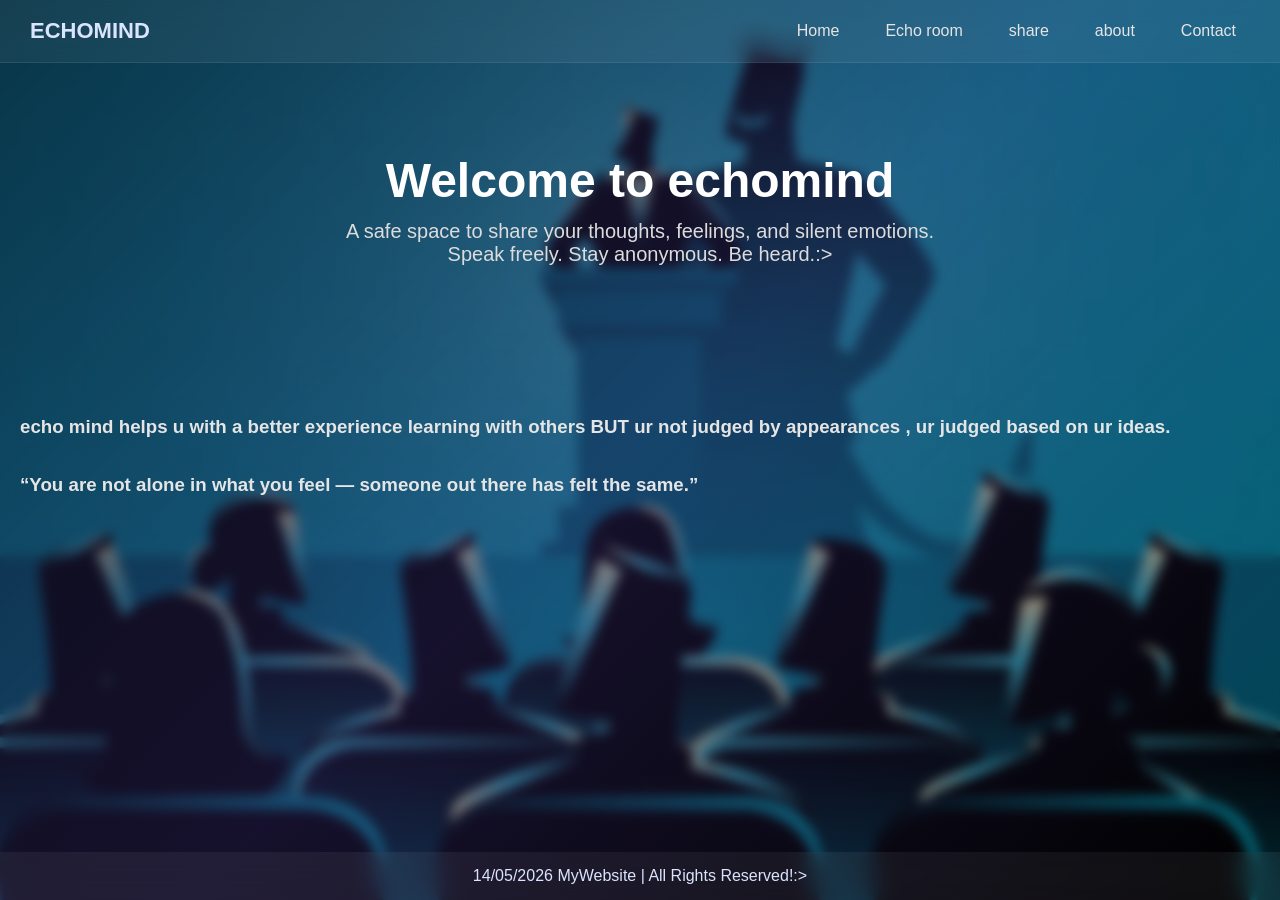
<file: index.html>
<!DOCTYPE html>
<html lang="en">
<head>
  <meta charset="UTF-8">
  <title>echomind</title>
  <link href="design.css" rel="stylesheet">


    

  </style>
</head>

<body>

  <!-- ===== NAVBAR ===== -->
  <nav class="navbar">
    <div class="logo">ECHOMIND</div>

    <ul class="nav-links">
      <li><a href="index.html">Home</a></li>
      <li><a href="echoroom.html">Echo room</a></li>
      <li><a href="share.html">share</a></li>
      <li><a href="about.html">about</a></li>
      <li><a href="contact.html">Contact</a></li>
    </ul>
  </nav>

  <!-- ===== HERO SECTION ===== -->
  <div class="hero">
    <h1>Welcome to echomind</h1>
    <p>A safe space to share your thoughts, feelings, and silent emotions.
    <br>
Speak freely. Stay anonymous. Be heard.:></p>
  </div>
  <div class="prince">
    <h3> echo mind helps u with a better experience
        learning with others
        BUT ur not judged by appearances ,
         ur judged based on ur ideas.
    </h3>
    <BR>
    <BR>
    <h3>“You are not alone in what you feel — someone out there has felt the same.”</h3>
  </div>

  <!-- ===== FOOTER ===== -->
  <div class="footer">
    14/05/2026 MyWebsite | All Rights Reserved!:>
  </div>

</body>
</html>
</file>
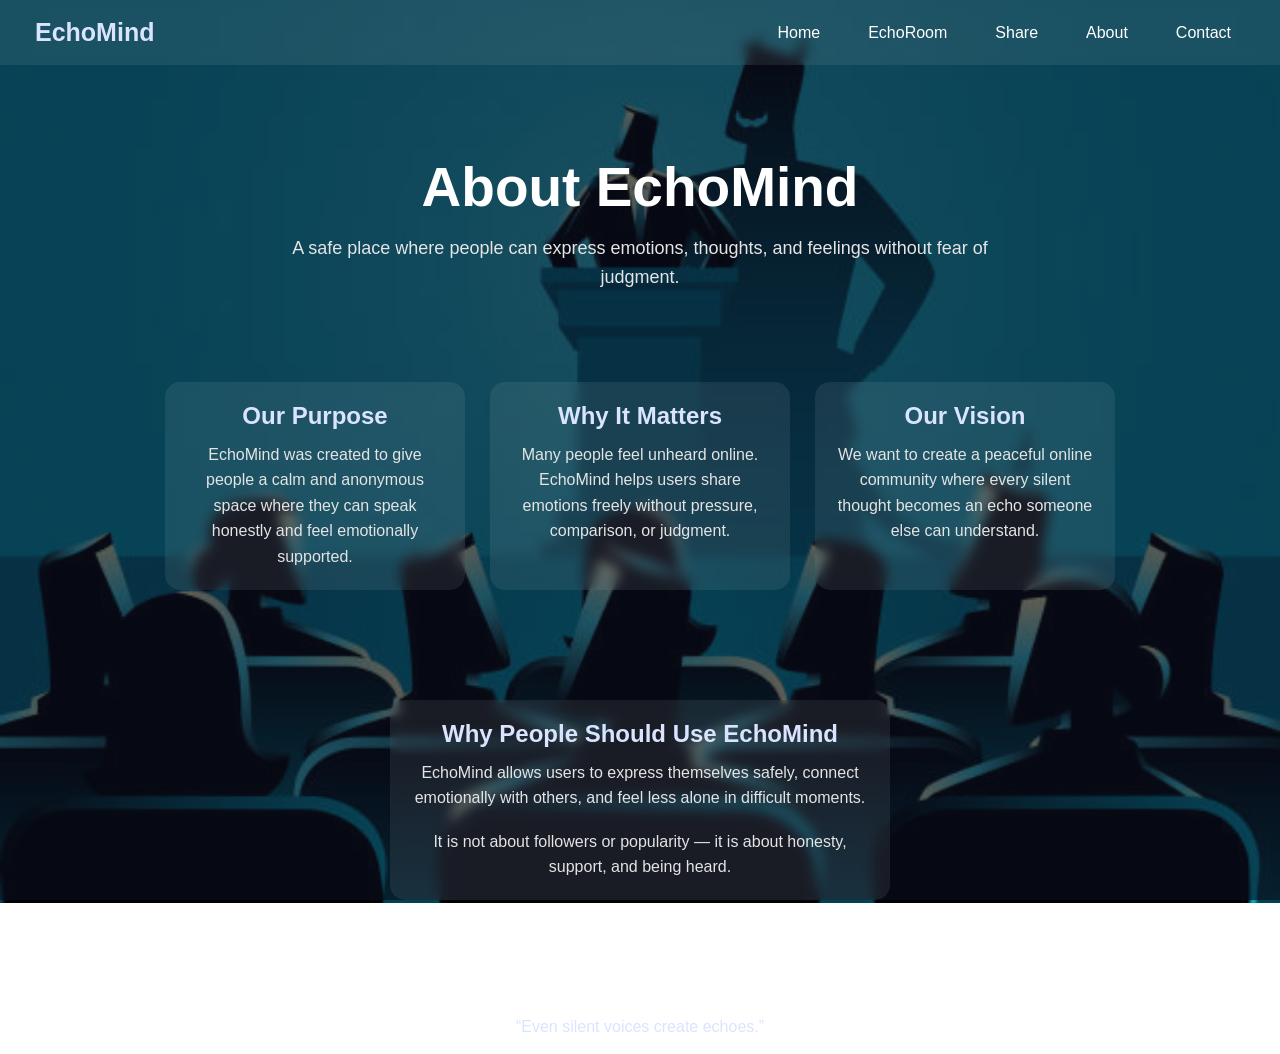
<file: about.html>
<!DOCTYPE html>
<html lang="en">
<head>
    <meta charset="UTF-8">

    <meta name="viewport" content="width=device-width, initial-scale=1.0">

    <title>About EchoMind</title>

    <link rel="stylesheet" href="T.CSS">
</head>

<body>

  

    <nav class="navbar">

        <div class="logo"> EchoMind</div>

        <ul class="nav-links">

            <li><a href="index.html">Home</a></li>

            <li><a href="echoroom.html">EchoRoom</a></li>

            <li><a href="share.html">Share</a></li>

            <li><a href="about.html">About</a></li>
             <li><a href="contact.html">Contact</a></li>

        </ul>

    </nav>

   

    <section class="hero">

        <h1>About EchoMind</h1>

        <p>
            A safe place where people can express emotions,
            thoughts, and feelings without fear of judgment.
        </p>

    </section>

    <section class="echo-container">



        <div class="echo-card">

            <h2>Our Purpose</h2>

            <p>
                EchoMind was created to give people a calm and
                anonymous space where they can speak honestly
                and feel emotionally supported.
            </p>

        </div>

      

        <div class="echo-card">

            <h2> Why It Matters</h2>

            <p>
                Many people feel unheard online. EchoMind helps
                users share emotions freely without pressure,
                comparison, or judgment.
            </p>

        </div>

        

        <div class="echo-card">

            <h2> Our Vision</h2>

            <p>
                We want to create a peaceful online community
                where every silent thought becomes an echo
                someone else can understand.
            </p>

        </div>

    </section>

    

    <section class="share-section">

        <div class="echo-card">

            <h2> Why People Should Use EchoMind</h2>

            <p>
                EchoMind allows users to express themselves
                safely, connect emotionally with others,
                and feel less alone in difficult moments.
            </p>

            <br>

            <p>
                It is not about followers or popularity —
                it is about honesty, support, and being heard.
            </p>

        </div>

    </section>

    

    <footer class="footer">

        <p>
            “Even silent voices create echoes.”
        </p>

    </footer>

</body>

</html>
</file>
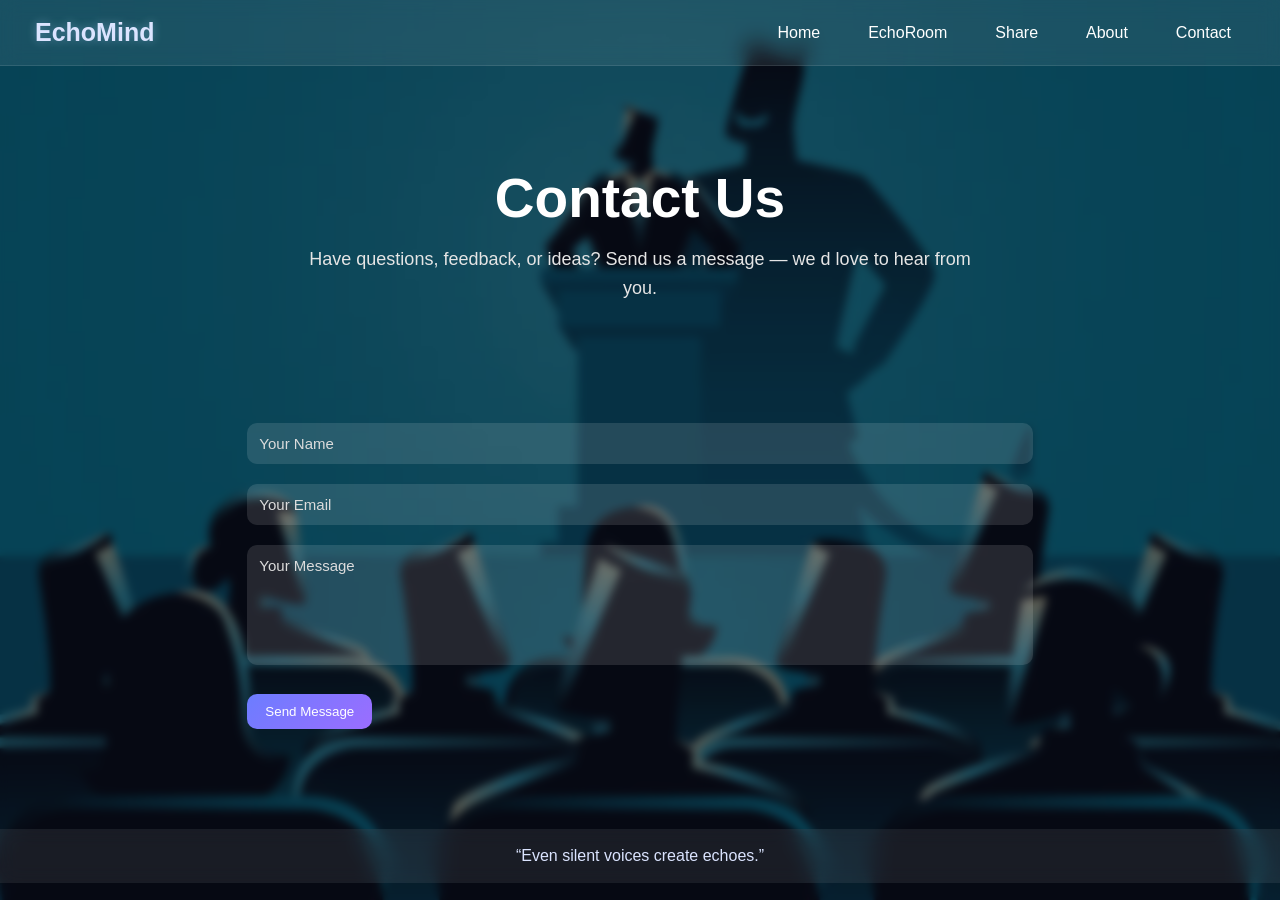
<file: contact.html>
<!DOCTYPE html>
<html lang="en">

<head>
    <meta charset="UTF-8">
    <meta name="viewport" content="width=device-width, initial-scale=1.0">

    <title>Contact EchoMind</title>

    <link rel="stylesheet" href="contact.css">
</head>

<body>

  

    <nav class="navbar">

        <div class="logo"> EchoMind</div>

        <ul class="nav-links">

            <li><a href="index.html">Home</a></li>
            <li><a href="echoroom.html">EchoRoom</a></li>
            <li><a href="share.html">Share</a></li>
            <li><a href="about.html">About</a></li>
            <li><a href="contact.html">Contact</a></li>

        </ul>

    </nav>



    <section class="hero">

        <h1>Contact Us</h1>

        <p>
            Have questions, feedback, or ideas?  
            Send us a message — we d love to hear from you.
        </p>

    </section>


    <section class="contact-section">

        <div class="contact-card">

            <input type="text" placeholder="Your Name">

            <input type="email" placeholder="Your Email">

            <textarea placeholder="Your Message"></textarea>

            <button onclick="showPopup()" class="send-btn">
                Send Message
            </button>

        </div>

    </section>

   

    <footer class="footer">

        <p>“Even silent voices create echoes.”</p>

    </footer>

   

    <script>
        function showPopup(){
            alert("✅ Message sent successfully!");
        }
    </script>

</body>

</html>
</file>
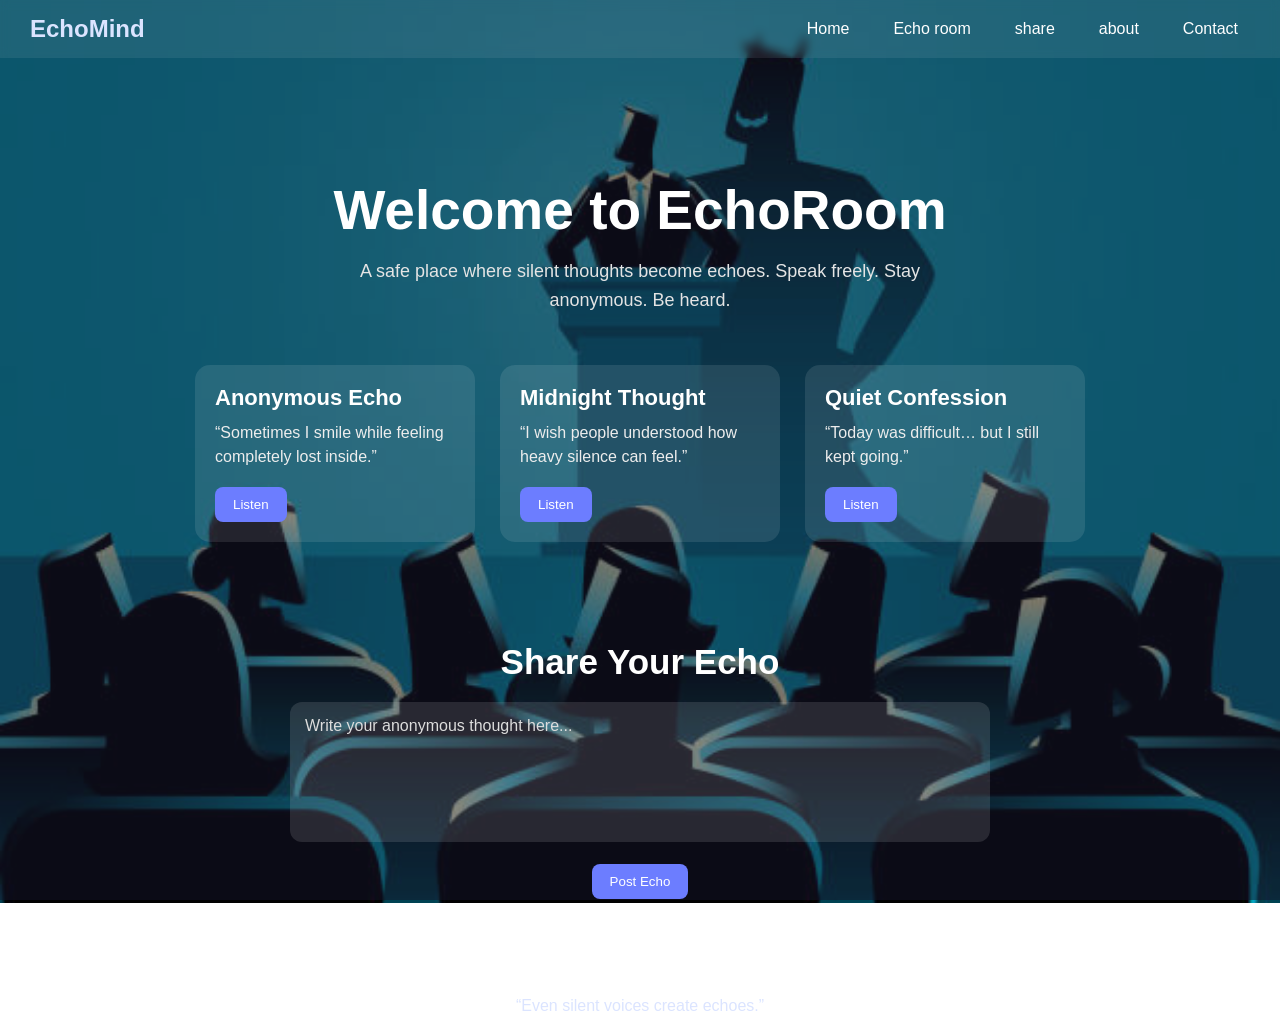
<file: echoroom.html>
<!DOCTYPE html>
<html lang="en">
<head>
  <meta charset="UTF-8">
  <title>echoroom</title>
  <link href="des.css" rel="stylesheet">

  
</head>

<body>

  <!-- ================= NAVBAR ================= -->
  <nav class="navbar">

    <div class="logo"> EchoMind</div>

    <ul class="nav-links">
      <li><a href="index.html">Home</a></li>
      <li><a href="echoroom.html">Echo room</a></li>
      <li><a href="share.html">share</a></li>
      <li><a href="about.html">about</a></li>
      <li><a href="contact.html">Contact</a></li>
    </ul>

  </nav>

  <!-- ================= HERO SECTION ================= -->
  <section class="hero">

    <h1>Welcome to EchoRoom</h1>

    <p>
      A safe place where silent thoughts become echoes.
      Speak freely. Stay anonymous. Be heard.
    </p>

  </section>

  <!-- ================= ECHO MESSAGE SECTION ================= -->
  <section class="echo-container">

    <!-- CARD 1 -->
    <div class="echo-card">

      <h2> Anonymous Echo</h2>

      <p>
        “Sometimes I smile while feeling completely lost inside.”
      </p>

      <button class="echo-btn"> Listen</button>

    </div>

    <!-- CARD 2 -->
    <div class="echo-card">

      <h2> Midnight Thought</h2>

      <p>
        “I wish people understood how heavy silence can feel.”
      </p>

      <button class="echo-btn"> Listen</button>

    </div>

    <!-- CARD 3 -->
    <div class="echo-card">

      <h2> Quiet Confession</h2>

      <p>
        “Today was difficult… but I still kept going.”
      </p>

      <button class="echo-btn">Listen</button>

    </div>

  </section>

  <!-- ================= SHARE SECTION ================= -->
  <section class="share-section">

    <h2>Share Your Echo</h2>

    <textarea
      placeholder="Write your anonymous thought here..."
    ></textarea>

    <br>

   <button onclick="showMessage()" class="share-btn">
    Post Echo
</button>

<script>
    function showMessage() {
        alert("✅ Your Echo has been posted!");
    }
</script>

  </section>

  <!-- ================= FOOTER ================= -->
  <footer class="footer">

    <p>
      “Even silent voices create echoes.”
    </p>

  </footer>

</body>
</html>
</file>
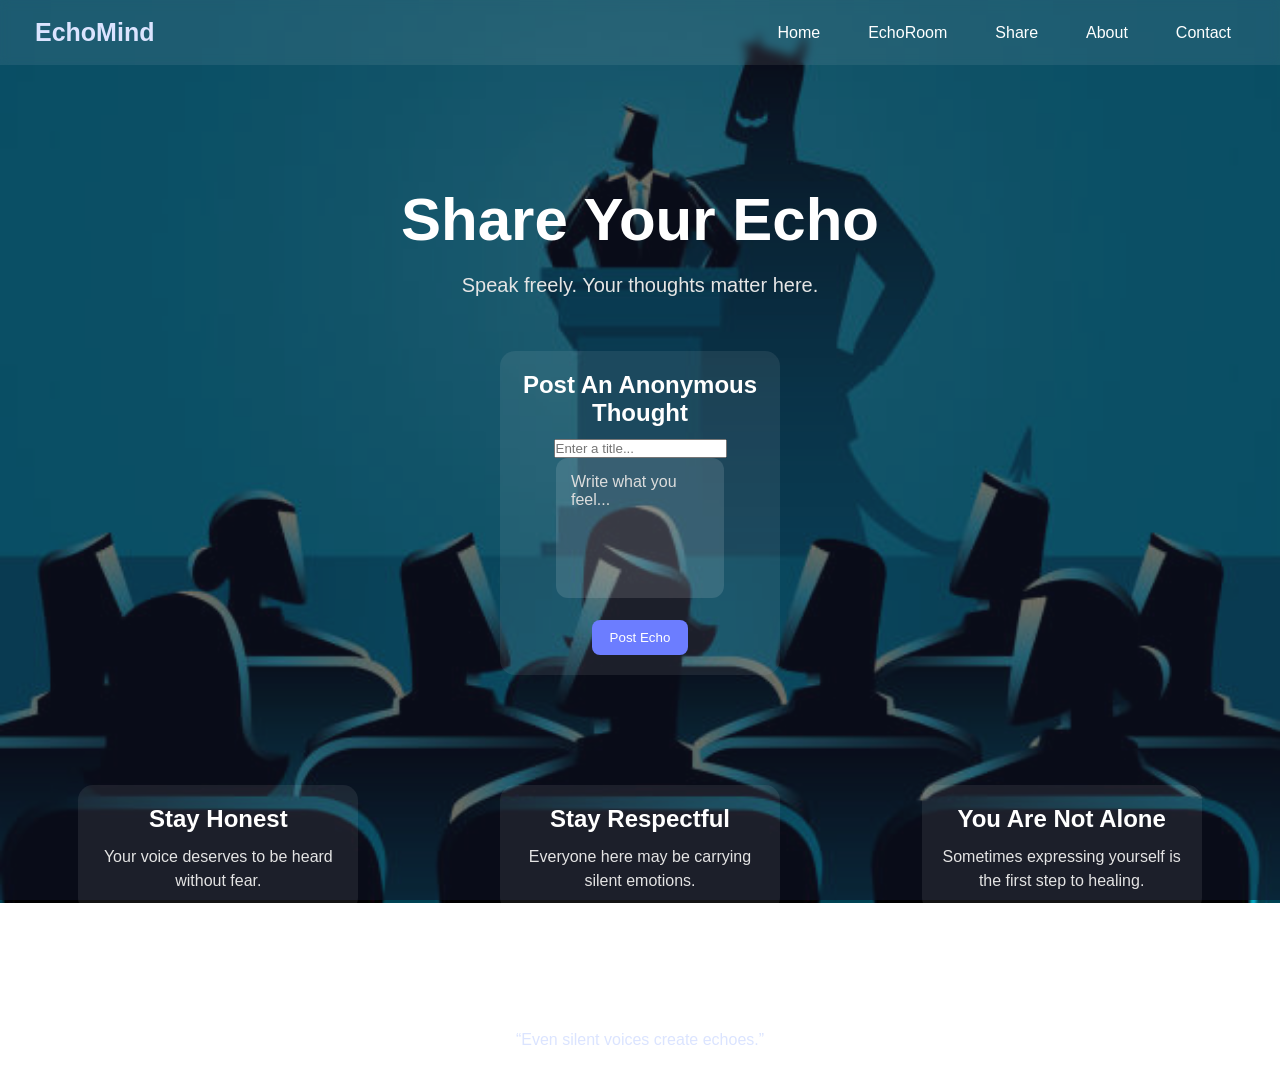
<file: share.html>
<!DOCTYPE html>
<html lang="en">

<head>
    <meta charset="UTF-8">

    <meta name="viewport" content="width=device-width, initial-scale=1.0">

    <title>Share Your Echo</title>

    <link rel="stylesheet" href="L.css">
</head>

<body>

   

    <nav class="navbar">

        <div class="logo"> EchoMind</div>

        <ul class="nav-links">

            <li><a href="index.html">Home</a></li>

            <li><a href="echoroom.html">EchoRoom</a></li>

            <li><a href="share.html">Share</a></li>

            <li><a href="about.html">About</a></li>
            <li><a href="contact.html">Contact</a></li>

        </ul>

    </nav>

    <!-- ===== SHARE HERO ===== -->

    <section class="hero">

        <h1>Share Your Echo</h1>

        <p>
            Speak freely. Your thoughts matter here.
        </p>

    </section>

    <!-- ===== SHARE BOX ===== -->

    <section class="share-section">

        <div class="echo-card">

            <h2> Post An Anonymous Thought</h2>

            <input 
                type="text"
                placeholder="Enter a title..."
                class="input-box"
            >

            <textarea 
                placeholder="Write what you feel..."
            ></textarea>

            
            <button onclick="showMessage()" class="share-btn">
    Post Echo
</button>

<script>
    function showMessage() {
        alert("✅ Your Echo has been posted!");
    }
</script>

        </div>

    </section>

    

    <section class="echo-container">

        <div class="echo-card">

            <h2>Stay Honest</h2>

            <p>
                Your voice deserves to be heard without fear.
            </p>

        </div>

        <div class="echo-card">

            <h2> Stay Respectful</h2>

            <p>
                Everyone here may be carrying silent emotions.
            </p>

        </div>

        <div class="echo-card">

            <h2> You Are Not Alone</h2>

            <p>
                Sometimes expressing yourself is the first step to healing.
            </p>

        </div>

    </section>

  

    <footer class="footer">

        <p>
            “Even silent voices create echoes.”
        </p>

    </footer>

</body>

</html>
</file>
<file: design.css>
/* ===== RESET ===== */

*{
  margin: 0;
  padding: 0;
  box-sizing: border-box;
  font-family: "Arial", sans-serif;
}

/* ===== BODY (DARK ECHO THEME) ===== */

body{
  background-image: url("okj/background.jpg");
  background-size: cover;
  background-position: center;
  background-repeat: no-repeat;
  background-attachment: fixed;

  min-height: 100vh;

  color: #e5e5e5;

  overflow-x: hidden;

  animation: fadeIn 1.2s ease-in;
}

/* ===== DARK GLASS OVERLAY ===== */

body::before{
  content: "";
  position: fixed;
  inset: 0;

  background: linear-gradient(
    135deg,
    rgba(10, 15, 30, 0.75),
    rgba(40, 30, 80, 0.55),
    rgba(0, 0, 0, 0.4)
  );

  backdrop-filter: blur(6px);
  -webkit-backdrop-filter: blur(6px);

  z-index: -1;

  animation: slowPulse 8s infinite alternate;
}

/* ===== NAVBAR ===== */

.navbar{
  display: flex;
  justify-content: space-between;
  align-items: center;

  padding: 18px 30px;

  background: rgba(255, 255, 255, 0.06);

  backdrop-filter: blur(12px);

  border-bottom: 1px solid rgba(255,255,255,0.08);

  animation: slideDown 0.9s ease-out;
}

/* ===== LOGO ===== */

.logo{
  font-size: 22px;
  font-weight: bold;

  color: #dbe4ff;

  animation: glowPulse 2.5s infinite alternate;
}

/* ===== NAV LINKS ===== */

.nav-links{
  list-style: none;
  display: flex;
  gap: 18px;
}

.nav-links li a{
  text-decoration: none;
  color: #e5e5e5;

  padding: 8px 14px;
  border-radius: 10px;

  transition: 0.3s ease;
}

/* ===== HOVER EFFECT ===== */

.nav-links li a:hover{
  background: rgba(108, 125, 255, 0.15);
  transform: translateY(-3px);
  box-shadow: 0 0 15px rgba(140, 155, 255, 0.3);
}

/* ===== HERO SECTION ===== */

.hero{
  text-align: center;
  padding: 90px 20px;

  animation: heroPop 1.3s ease;
}

.hero h1{
  font-size: 48px;
  color: #ffffff;

  animation: textFloat 3s ease-in-out infinite;
}

.hero p{
  margin-top: 12px;
  font-size: 20px;
  color: #dcdcdc;

  opacity: 0;
  animation: fadeUp 1.8s ease forwards;
  animation-delay: 0.4s;
}

/* ===== OPTIONAL TEXT ===== */

.prince{
  margin: 60px 20px;
  text-align: left;
  color: #e5e5e5;

  animation: fadeUp 2s ease;
}

/* ===== FOOTER ===== */

.footer{
  text-align: center;
  padding: 15px;

  background: rgba(255, 255, 255, 0.06);

  backdrop-filter: blur(12px);

  color: #dbe4ff;

  position: fixed;
  bottom: 0;
  width: 100%;

  animation: slideUp 1s ease;
}

/* ===== ANIMATIONS ===== */

@keyframes fadeIn{
  from { opacity: 0; }
  to { opacity: 1; }
}

@keyframes fadeUp{
  from{
    opacity: 0;
    transform: translateY(25px);
  }
  to{
    opacity: 1;
    transform: translateY(0);
  }
}

@keyframes slideDown{
  from{
    transform: translateY(-80px);
    opacity: 0;
  }
  to{
    transform: translateY(0);
    opacity: 1;
  }
}

@keyframes slideUp{
  from{
    transform: translateY(80px);
    opacity: 0;
  }
  to{
    transform: translateY(0);
    opacity: 1;
  }
}

/* FLOATING TEXT */

@keyframes textFloat{
  0%, 100% { transform: translateY(0); }
  50% { transform: translateY(-6px); }
}

/* LOGO GLOW */

@keyframes glowPulse{
  0% { text-shadow: 0 0 5px rgba(77,130,245,0.3); }
  100% { text-shadow: 0 0 20px rgba(140,155,255,0.8); }
}

/* BACKGROUND PULSE */

@keyframes slowPulse{
  0% { opacity: 0.55; }
  100% { opacity: 0.75; }
}

/* HERO POP */

@keyframes heroPop{
  from{
    opacity: 0;
    transform: scale(0.92);
  }
  to{
    opacity: 1;
    transform: scale(1);
  }
}
</file>
<file: T.CSS>
/* ===== RESET ===== */

*{
    margin: 0;
    padding: 0;
    box-sizing: border-box;
    font-family: Arial, sans-serif;
}

/* ===== BODY ===== */

body{
    background-image: url("okj/background.jpg");
    background-size: cover;
    background-position: center;
    background-repeat: no-repeat;
    background-attachment: fixed;

    min-height: 100vh;

    color: white;

    overflow-x: hidden;

    animation: fadeIn 1.2s ease;
}

/* ===== DARK OVERLAY ===== */

body::before{
    content: "";
    position: fixed;
    inset: 0;

    background: rgba(10,15,30,0.65);

    z-index: -1;
}

/* ===== NAVBAR ===== */

.navbar{
    display: flex;
    justify-content: space-between;
    align-items: center;

    padding: 18px 35px;

    background: rgba(255,255,255,0.08);

    backdrop-filter: blur(6px);

    animation: slideDown 1s ease;
}

.logo{
    font-size: 25px;
    font-weight: bold;

    color: #dbe4ff;
}

.nav-links{
    display: flex;
    list-style: none;
    gap: 20px;
}

.nav-links li a{
    text-decoration: none;

    color: white;

    padding: 8px 14px;

    border-radius: 8px;

    transition: 0.3s;
}

.nav-links li a:hover{
    background: rgba(255,255,255,0.15);

    transform: translateY(-2px);
}

/* ===== HERO SECTION ===== */

.hero{
    text-align: center;

    padding: 90px 20px 40px;

    animation: fadeUp 1.3s ease;
}

.hero h1{
    font-size: 55px;

    margin-bottom: 15px;

    animation: floatText 4s ease-in-out infinite;
}

.hero p{
    font-size: 18px;

    max-width: 700px;

    margin: auto;

    line-height: 1.6;

    color: #e5e5e5;
}

/* ===== ABOUT CARDS ===== */

.echo-container{
    display: flex;
    justify-content: center;
    flex-wrap: wrap;

    gap: 25px;

    padding: 50px 20px;
}

.echo-card{
    width: 300px;

    padding: 20px;

    border-radius: 15px;

    background: rgba(255,255,255,0.08);

    text-align: center;

    transition: 0.3s;

    backdrop-filter: blur(6px);
}

.echo-card:hover{
    transform: translateY(-6px);
    background: rgba(255,255,255,0.12);
}

.echo-card h2{
    margin-bottom: 12px;

    color: #dbe4ff;
}

.echo-card p{
    line-height: 1.6;

    color: #e4e4e4;
}

/* ===== FINAL CENTER BOX ===== */

.share-section{
    display: flex;
    justify-content: center;
    align-items: center;

    padding: 60px 20px;
}

.share-section .echo-card{
    width: 500px;
    max-width: 90%;

    text-align: center;
}

/* ===== FOOTER ===== */

.footer{
    text-align: center;

    padding: 18px;

    margin-top: 40px;

    background: rgba(255,255,255,0.08);

    color: #dbe4ff;
}

/* ===== ANIMATIONS ===== */

@keyframes fadeIn{
    from{ opacity: 0; }
    to{ opacity: 1; }
}

@keyframes fadeUp{
    from{
        opacity: 0;
        transform: translateY(20px);
    }
    to{
        opacity: 1;
        transform: translateY(0);
    }
}

@keyframes slideDown{
    from{
        transform: translateY(-50px);
        opacity: 0;
    }
    to{
        transform: translateY(0);
        opacity: 1;
    }
}

@keyframes floatText{
    0%,100%{
        transform: translateY(0);
    }
    50%{
        transform: translateY(-5px);
    }
}
</file>
<file: contact.css>
/* ===== RESET ===== */

*{
    margin: 0;
    padding: 0;
    box-sizing: border-box;
    font-family: Arial, sans-serif;
}

/* ===== BODY BACKGROUND ===== */

body{
    background-image: url("okj/background.jpg");
    background-size: cover;
    background-position: center;
    background-repeat: no-repeat;
    background-attachment: fixed;

    min-height: 100vh;

    color: white;

    overflow-x: hidden;

    animation: fadeIn 1.2s ease;
}

/* ===== DARK GLASS OVERLAY ===== */

body::before{
    content: "";

    position: fixed;
    inset: 0;

    background: rgba(10,15,30,0.65);

    backdrop-filter: blur(4px);

    z-index: -1;
}

/* ===== NAVBAR ===== */

.navbar{
    display: flex;
    justify-content: space-between;
    align-items: center;

    padding: 18px 35px;

    background: rgba(255,255,255,0.08);

    backdrop-filter: blur(10px);

    border-bottom: 1px solid rgba(255,255,255,0.1);

    animation: slideDown 1s ease;
}

.logo{
    font-size: 25px;
    font-weight: bold;

    color: #dbe4ff;

    text-shadow: 0 0 10px rgba(173,216,255,0.4);
}

.nav-links{
    display: flex;
    list-style: none;

    gap: 20px;
}

.nav-links li a{
    text-decoration: none;

    color: white;

    padding: 8px 14px;

    border-radius: 8px;

    transition: 0.3s ease;
}

.nav-links li a:hover{
    background: rgba(255,255,255,0.15);

    transform: translateY(-3px);
}

/* ===== HERO ===== */

.hero{
    text-align: center;

    padding: 100px 20px 50px;

    animation: fadeUp 1.4s ease;
}

.hero h1{
    font-size: 55px;

    margin-bottom: 15px;

    animation: floatText 4s ease-in-out infinite;
}

.hero p{
    font-size: 18px;

    max-width: 700px;

    margin: auto;

    line-height: 1.6;

    color: #e5e5e5;
}

/* ===== BUTTONS ===== */

.main-btn,
.echo-btn,
.share-btn,
.send-btn{

    margin-top: 15px;

    padding: 10px 18px;

    border: none;

    border-radius: 10px;

    background: linear-gradient(135deg, #6c7dff, #9b6dff);

    color: white;

    cursor: pointer;

    transition: 0.3s ease;
}

.main-btn:hover,
.echo-btn:hover,
.share-btn:hover,
.send-btn:hover{

    transform: scale(1.05);

    box-shadow: 0 0 20px rgba(140,160,255,0.5);
}

/* ===== CARDS ===== */

.echo-container{
    display: flex;
    justify-content: center;
    flex-wrap: wrap;

    gap: 25px;

    padding: 60px 20px;
}

.echo-card{
    width: 280px;

    padding: 20px;

    border-radius: 15px;

    background: rgba(255,255,255,0.08);

    backdrop-filter: blur(10px);

    text-align: center;

    transition: 0.3s ease;
}

.echo-card:hover{
    transform: translateY(-6px);
    background: rgba(255,255,255,0.12);
}

.echo-card h2{
    margin-bottom: 12px;

    color: #dbe4ff;
}

.echo-card p{
    line-height: 1.6;

    color: #e4e4e4;
}

/* ===== SHARE / FORM CENTER ===== */

.share-section,
.contact-section{
    display: flex;
    justify-content: center;
    align-items: center;

    padding: 60px 20px;
}

.share-section .echo-card{
    width: 500px;
    max-width: 90%;

    text-align: center;
}

/* ===== FORM INPUTS ===== */

input,
textarea{
    width: 100%;

    margin: 10px 0;

    padding: 12px;

    border: none;

    border-radius: 10px;

    outline: none;

    background: rgba(255,255,255,0.12);

    color: white;

    font-size: 15px;
}

textarea{
    height: 120px;
    resize: none;
}

input::placeholder,
textarea::placeholder{
    color: #dcdcdc;
}

/* ===== FOOTER ===== */

.footer{
    text-align: center;

    padding: 18px;

    margin-top: 40px;

    background: rgba(255,255,255,0.08);

    backdrop-filter: blur(10px);

    color: #dbe4ff;
}

/* ===== ANIMATIONS ===== */

@keyframes fadeIn{
    from{ opacity: 0; }
    to{ opacity: 1; }
}

@keyframes fadeUp{
    from{
        opacity: 0;
        transform: translateY(20px);
    }
    to{
        opacity: 1;
        transform: translateY(0);
    }
}

@keyframes slideDown{
    from{
        transform: translateY(-50px);
        opacity: 0;
    }
    to{
        transform: translateY(0);
        opacity: 1;
    }
}

@keyframes floatText{
    0%,100%{
        transform: translateY(0);
    }
    50%{
        transform: translateY(-5px);
    }
}
</file>
<file: des.css>
/* ===== BASIC RESET ===== */

*{
    margin: 0;
    padding: 0;
    box-sizing: border-box;
    font-family: Arial, sans-serif;
}

/* ===== BODY ===== */

body{
    background-image: url("okj/background.jpg");
    background-size: cover;
    background-position: center;
    background-repeat: no-repeat;
    background-attachment: fixed;

    min-height: 100vh;

    color: white;

    overflow-x: hidden;

    animation: fadeIn 1.2s ease;
}

/* ===== SIMPLE OVERLAY ===== */

body::before{
    content: "";

    position: fixed;
    inset: 0;

    background: rgba(20,20,40,0.55);

    z-index: -1;
}

/* ===== NAVBAR ===== */

.navbar{
    display: flex;
    justify-content: space-between;
    align-items: center;

    padding: 15px 30px;

    background-color: rgba(255,255,255,0.08);

    backdrop-filter: blur(5px);

    animation: slideDown 1s ease;
}

/* ===== LOGO ===== */

.logo{
    font-size: 24px;
    font-weight: bold;

    color: #dbe4ff;
}

/* ===== NAV LINKS ===== */

.nav-links{
    list-style: none;
    display: flex;
    gap: 20px;
}

.nav-links li a{
    text-decoration: none;

    color: white;

    padding: 8px 12px;

    border-radius: 8px;

    transition: 0.3s;
}

/* ===== HOVER ===== */

.nav-links li a:hover{
    background-color: rgba(255,255,255,0.15);

    transform: translateY(-2px);
}

/* ===== HERO SECTION ===== */

.hero{
    text-align: center;

    padding-top: 120px;

    animation: fadeUp 1.5s ease;
}

.hero h1{
    font-size: 55px;

    margin-bottom: 15px;

    animation: floatText 4s infinite ease-in-out;
}

.hero p{
    font-size: 18px;

    max-width: 650px;

    margin: auto;

    line-height: 1.6;

    color: #e4e4e4;
}

/* ===== ECHO CARDS ===== */

.echo-container{
    display: flex;
    justify-content: center;
    flex-wrap: wrap;

    gap: 25px;

    padding: 50px 20px;
}

/* ===== CARD ===== */

.echo-card{
    width: 280px;

    background-color: rgba(255,255,255,0.1);

    padding: 20px;

    border-radius: 15px;

    transition: 0.3s;

    animation: fadeUp 1.5s ease;
}

.echo-card:hover{
    transform: translateY(-6px);
}

.echo-card h2{
    margin-bottom: 10px;

    font-size: 22px;
}

.echo-card p{
    line-height: 1.5;

    color: #ededed;
}

/* ===== BUTTONS ===== */

.echo-btn,
.share-btn{
    margin-top: 18px;

    padding: 10px 18px;

    border: none;

    border-radius: 8px;

    background-color: #6c7dff;

    color: white;

    cursor: pointer;

    transition: 0.3s;
}

.echo-btn:hover,
.share-btn:hover{
    background-color: #8794ff;

    transform: scale(1.04);
}

/* ===== SHARE SECTION ===== */

.share-section{
    text-align: center;

    padding: 50px 20px;
}

.share-section h2{
    font-size: 35px;

    margin-bottom: 20px;
}

/* ===== TEXTAREA ===== */

textarea{
    width: 70%;
    max-width: 700px;

    height: 140px;

    border: none;

    border-radius: 12px;

    padding: 15px;

    resize: none;

    outline: none;

    background-color: rgba(255,255,255,0.12);

    color: white;

    font-size: 16px;
}

textarea::placeholder{
    color: #dddddd;
}

/* ===== FOOTER ===== */

.footer{
    text-align: center;

    padding: 18px;

    margin-top: 30px;

    background-color: rgba(255,255,255,0.08);

    color: #dbe4ff;
}

/* ===== ANIMATIONS ===== */

@keyframes fadeIn{
    from{
        opacity: 0;
    }

    to{
        opacity: 1;
    }
}

@keyframes fadeUp{
    from{
        opacity: 0;
        transform: translateY(20px);
    }

    to{
        opacity: 1;
        transform: translateY(0);
    }
}

@keyframes slideDown{
    from{
        transform: translateY(-50px);
        opacity: 0;
    }

    to{
        transform: translateY(0);
        opacity: 1;
    }
}

/* ===== FLOATING TITLE ===== */

@keyframes floatText{
    0%,100%{
        transform: translateY(0);
    }

    50%{
        transform: translateY(-5px);
    }
}
</file>
<file: L.css>
/* ===== RESET ===== */

*{
    margin: 0;
    padding: 0;
    box-sizing: border-box;
    font-family: Arial, sans-serif;
}

/* ===== BODY ===== */

body{
    background-image: url("okj/background.jpg");
    background-size: cover;
    background-position: center;
    background-repeat: no-repeat;
    background-attachment: fixed;

    min-height: 100vh;

    overflow-x: hidden;

    color: white;

    animation: fadeIn 1.2s ease;
}

/* ===== DARK OVERLAY ===== */

body::before{
    content: "";

    position: fixed;
    inset: 0;

    background: rgba(15,20,40,0.6);

    z-index: -1;
}

/* ===== NAVBAR ===== */

.navbar{
    display: flex;
    justify-content: space-between;
    align-items: center;

    padding: 18px 35px;

    background: rgba(255,255,255,0.08);

    backdrop-filter: blur(5px);

    animation: slideDown 1s ease;
}

/* ===== LOGO ===== */

.logo{
    font-size: 25px;
    font-weight: bold;

    color: #dbe4ff;
}

/* ===== NAV LINKS ===== */

.nav-links{
    display: flex;
    list-style: none;

    gap: 20px;
}

.nav-links li a{
    text-decoration: none;

    color: white;

    padding: 8px 14px;

    border-radius: 8px;

    transition: 0.3s;
}

.nav-links li a:hover{
    background: rgba(255,255,255,0.15);

    transform: translateY(-2px);
}

/* ===== HERO ===== */

.hero{
    text-align: center;

    padding-top: 120px;

    animation: fadeUp 1.5s ease;
}

.hero h1{
    font-size: 60px;

    margin-bottom: 15px;

    animation: floatText 4s infinite ease-in-out;
}

.hero p{
    font-size: 20px;

    max-width: 700px;

    margin: auto;

    line-height: 1.6;

    color: #e5e5e5;
}

/* ===== MAIN BUTTON ===== */

.main-btn{
    margin-top: 25px;

    padding: 12px 22px;

    border: none;

    border-radius: 10px;

    background: #758bff;

    color: white;

    font-size: 16px;

    cursor: pointer;

    transition: 0.3s;
}

.main-btn:hover{
    background: #94a6ff;

    transform: scale(1.05);
}

/* ===== ECHO CARDS ===== */

.echo-container{
    display: flex;
    justify-content: center;
    align-items: center;

    flex-wrap: wrap;

    gap: 25px;

    padding: 60px 20px;
}

/* ===== CENTER CARD ===== */

.echo-card{
    width: 280px;

    padding: 20px;

    border-radius: 15px;

    background: rgba(255,255,255,0.08);

    transition: 0.3s;

    text-align: center;

    margin: auto;
}

.echo-card:hover{
    transform: translateY(-5px);
}

.echo-card h2{
    margin-bottom: 12px;
}

.echo-card p{
    line-height: 1.5;

    color: #e4e4e4;
}

/* ===== BUTTONS ===== */

.echo-btn,
.share-btn{

    margin-top: 18px;

    padding: 10px 18px;

    border: none;

    border-radius: 8px;

    background: #6c7dff;

    color: white;

    cursor: pointer;

    transition: 0.3s;
}

.echo-btn:hover,
.share-btn:hover{

    background: #8c9bff;

    transform: scale(1.05);
}

/* ===== SHARE SECTION ===== */

.share-section{
    display: flex;

    justify-content: center;
    align-items: center;

    padding: 50px 20px;
}

/* ===== TEXTAREA ===== */

textarea{
    width: 70%;
    max-width: 700px;

    height: 140px;

    border: none;

    border-radius: 12px;

    padding: 15px;

    resize: none;

    outline: none;

    background: rgba(255,255,255,0.12);

    color: white;

    font-size: 16px;
}

textarea::placeholder{
    color: #dddddd;
}

/* ===== FOOTER ===== */

.footer{
    text-align: center;

    padding: 18px;

    margin-top: 40px;

    background: rgba(255,255,255,0.08);

    color: #dbe4ff;
}

/* ===== ANIMATIONS ===== */

@keyframes fadeIn{
    from{
        opacity: 0;
    }

    to{
        opacity: 1;
    }
}

@keyframes slideDown{
    from{
        transform: translateY(-50px);
        opacity: 0;
    }

    to{
        transform: translateY(0);
        opacity: 1;
    }
}

@keyframes fadeUp{
    from{
        opacity: 0;
        transform: translateY(20px);
    }

    to{
        opacity: 1;
        transform: translateY(0);
    }
}

@keyframes floatText{
    0%,100%{
        transform: translateY(0);
    }

    50%{
        transform: translateY(-5px);
    }
}
</file>
